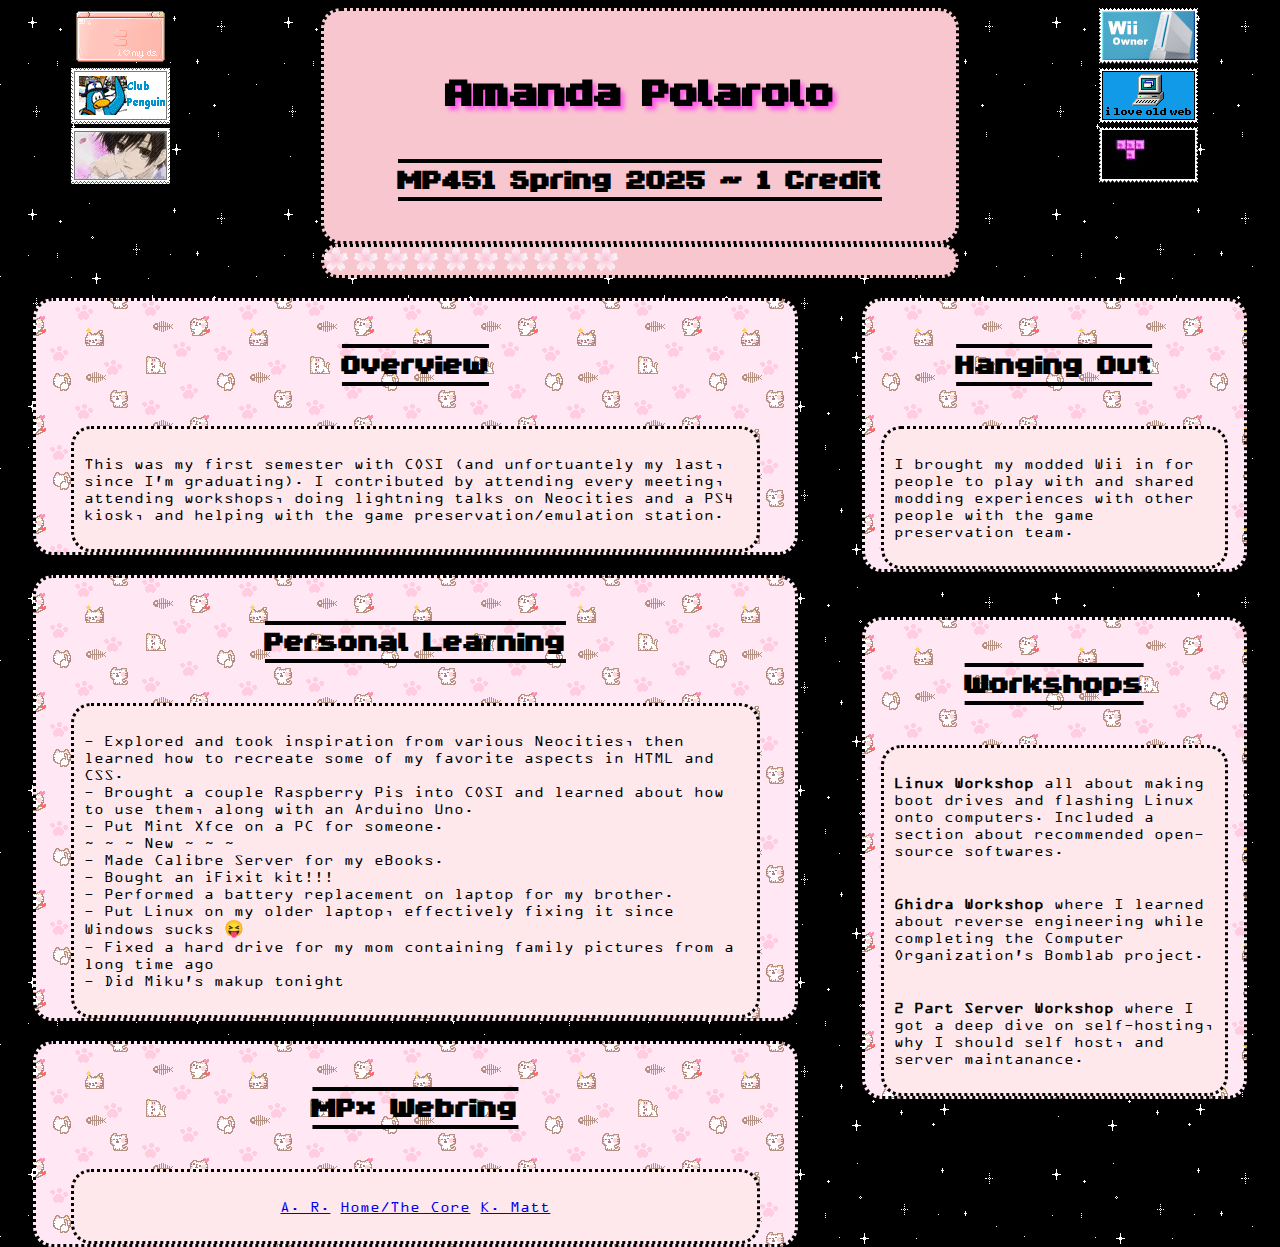
<file: index.html>
<!DOCTYPE html>
<html>
  <head>
    <link rel="stylesheet" href="style.css">
    <title>Amanda Polarolo ~ MP451 ~ Spring 2025</title>
    <div class="stampsleft">
      <img src="stamps\stamp1.png">
      <img src="stamps\stamp2.gif">
      <img src="stamps\stamp3.gif">
    </div>
    <div class="stampsright">
      <img src="stamps\stamp4.png">
      <img src="stamps\stamp5.png">
      <img src="stamps\stamp6.gif">
    </div>
    
    <div>
      <h2>
        Amanda Polarolo
      </h2>
      <h3>
        MP451 Spring 2025 ~ 1 Credit
      </h3>
    </div>
  </head>


  <body>
  <div class = "div-3">
    <img src="divider.png">
  </div>
  
  <section>
    <h3>
      Overview
    </h3>
    <div class="div-2">
      <p>
        This was my first semester with COSI (and unfortuantely my last, since I'm graduating). I contributed by attending every meeting, attending workshops, 
        doing lightning talks on Neocities and a PS4 kiosk, and helping with the game preservation/emulation station.
      </p>
    </div>
  </section>
  <aside>
    <h3>
      Hanging Out
    </h3>
    <div class="div-2">
      <p>
        I brought my modded Wii in for people to play with and shared modding experiences with other people with the game preservation team.
      </p>
    </div>
  </aside>
  <section>
    <h3>
      Personal Learning
    </h3>
    <div class="div-2">
      <p>
          - Explored and took inspiration from various Neocities, then learned how to recreate some of my favorite aspects in HTML and CSS. <br>
          - Brought a couple Raspberry Pis into COSI and learned about how to use them, along with an Arduino Uno. <br>
          - Put Mint Xfce on a PC for someone.<br>
          ~  ~ ~ New ~ ~ ~<br>
          - Made Calibre Server for my eBooks.<br>
          - Bought an iFixit kit!!!<br>
          - Performed a battery replacement on laptop for my brother. <br>
          - Put Linux on my older laptop, effectively fixing it since Windows sucks &#128541; <br>
          - Fixed a hard drive for my mom containing family pictures from a long time ago <br>
          - Did Miku's makup tonight<br>
      </p>
    </div>
  </section>
  <aside>
    <h3>
      Workshops
    </h3>
    <div class="div-2">
      <p>
        <b>Linux Workshop</b> all about making boot drives and flashing Linux onto computers. Included a section about recommended open-source softwares.
      </p>
      <p>
        <b>Ghidra Workshop</b> where I learned about reverse engineering while completing the Computer Organization's Bomblab project.
      </p>
      <p>
        <b>2 Part Server Workshop</b> where I got a deep dive on self-hosting, why I should self host, and server maintanance.
      </p>
    </div>
  </aside>
</body>
<footer>
  <section>
    <h3>MP* Webring</h3>
    <div class="div-2">
    <p style="text-align: center;">
    <a href="http://web2.clarkson.edu/projects/cosi/sp2025/students/mentism">A. R.</a>

    <a href="https://lin-web.clarkson.edu/projects/cosi/sp2025/">Home/The Core</a>

    <a href="http://web2.clarkson.edu/projects/cosi/sp2025/students/matthekf">K. Matt</a>
  </p>
  </div>
  </section>
    
  </footer>

</html>
</file>
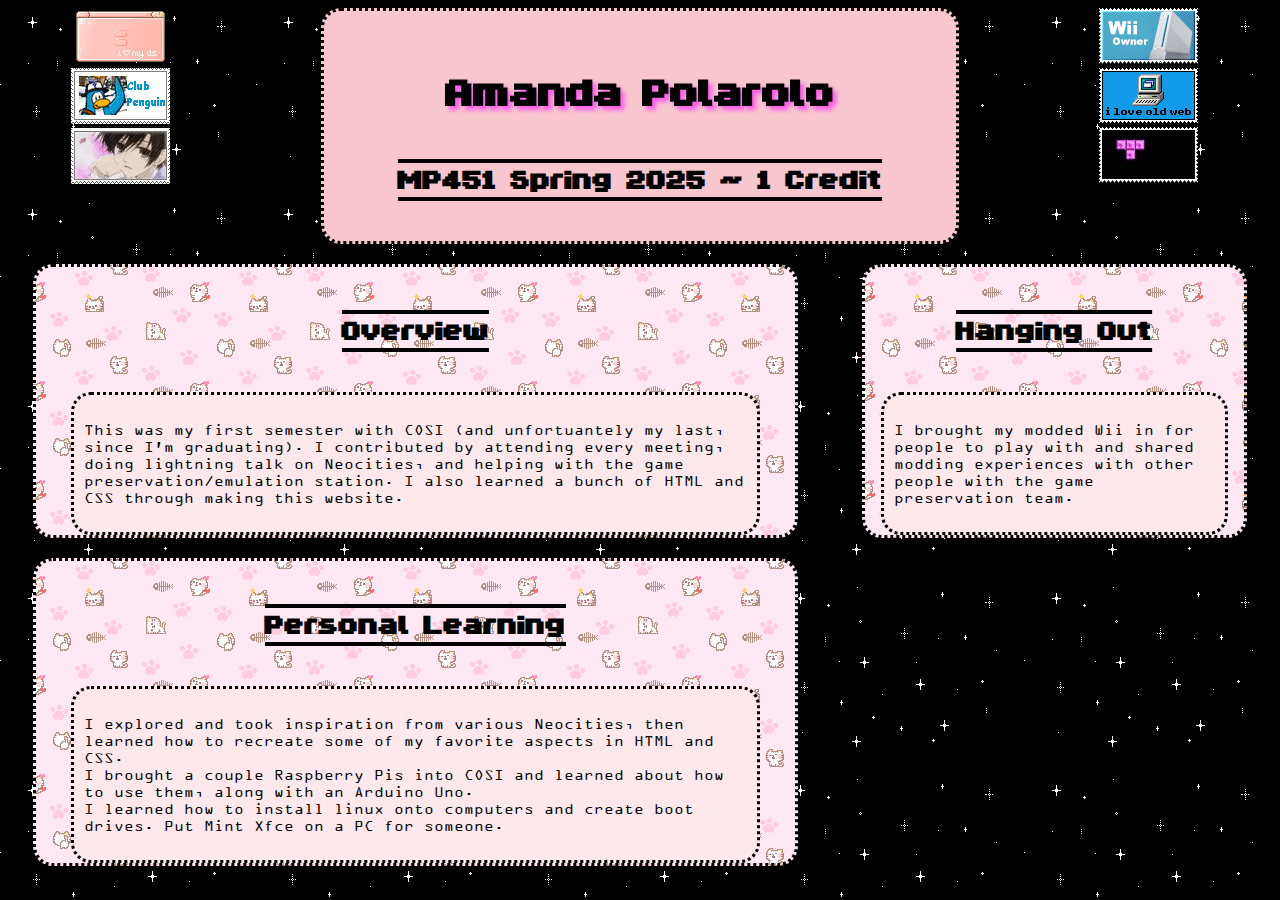
<file: main.html>
<!DOCTYPE html>
<html>
  <head>
    <link rel="stylesheet" href="style.css">
    <title>Amanda Polarolo ~ MP451 ~ Spring 2025</title>
    <div class="stampsleft">
      <img src="\stamps\stamp1.png">
      <img src="\stamps\stamp2.gif">
      <img src="\stamps\stamp3.gif">
    </div>
    <div class="stampsright">
      <img src="\stamps\stamp4.png">
      <img src="\stamps\stamp5.png">
      <img src="\stamps\stamp6.gif">
    </div>
    
    
    <div>
      <h2>
        Amanda Polarolo
      </h2>
      <h3>
        MP451 Spring 2025 ~ 1 Credit
      </h3>
    </div>
  </head>
  <section>
    <h3>
      Overview
    </h3>
    <div class="div-2">
      <p>
        This was my first semester with COSI (and unfortuantely my last, since I'm graduating). I contributed by attending every meeting, 
        doing lightning talk on Neocities, and helping with the game preservation/emulation station. I also learned a bunch
        of HTML and CSS through making this website.
      </p>
    </div>
  </section>
  <aside>
    <h3>
      Hanging Out
    </h3>
    <div class="div-2">
      <p>
        I brought my modded Wii in for people to play with and shared modding experiences with other people with the game preservation team.
      </p>
    </div>
  </aside>
  <section>
    <h3>
      Personal Learning
    </h3>
    <div class="div-2">
      <p>
          I explored and took inspiration from various Neocities, then learned how to recreate some of my favorite aspects in HTML and CSS. <br>
          I brought a couple Raspberry Pis into COSI and learned about how to use them, along with an Arduino Uno. <br>
          I learned how to install linux onto computers and create boot drives. Put Mint Xfce on a PC for someone.<br>
        
      </p>
    </div>
  </section>
  
</html>
</file>
<file: style.css>
/* Start https://www.cursors-4u.com */ * {cursor: url(https://ani.cursors-4u.net/symbols/sym-8/sym750.ani), url(https://ani.cursors-4u.net/symbols/sym-8/sym750.png), auto !important;} /* End https://www.cursors-4u.com */
body {
    background-image: url("site-bg.gif");
    background-repeat: repeat;
}
div {
    float:none;
    background-color: #f8c6cf;
    margin:auto;
    width: 50%;
    border-radius: 20px;
    border-style: dotted;
}
.div-2 {
    background-color: #ffe8ec;
    width: 90%;
    border-radius: 20px;
    border-style: dotted;
}
.stampsleft{
    float: left;
    margin-left: 5%;
    background-color: transparent ;
    border-style:none;
    width: 110px; 
    
}
.stampsright{
    float: right;
    margin-right: 5%;
    background-color: transparent ;
    border-style:none;
    width: 110px; 
    
}

@font-face { font-family: bytebounce; src: url('bytebounce/ByteBounce.ttf'); } 
@font-face { font-family: ocr; src: url('OCRAEXT.TTF'); } 
h2{
    text-shadow: 4px 4px 4px #ff5ce9;
    text-align: center;
    font-family: bytebounce;
    font-size: 65px;
    margin-bottom: 35px;
    
}
h3{
    text-align: center;
    font-family: bytebounce;
    font-size: 45px;
    text-decoration: overline underline;
    
}

section {
    margin-left: 2%;
    float: left;
    background-image: url("sect-bg.png");
    background-repeat: repeat;
    margin-top: 20px;
    width: 60%;
    border-radius: 20px;
    border-style: dotted;
}
aside {
    float: right;
    margin: 2%;
    background-image: url("sect-bg.png");
    background-repeat: repeat;
    margin-top: 20px;
    width: 30%;
    border-radius: 20px;
    border-style: dotted;
}

p{
    padding: 10px;
    font-family: ocr;
}
</file>
